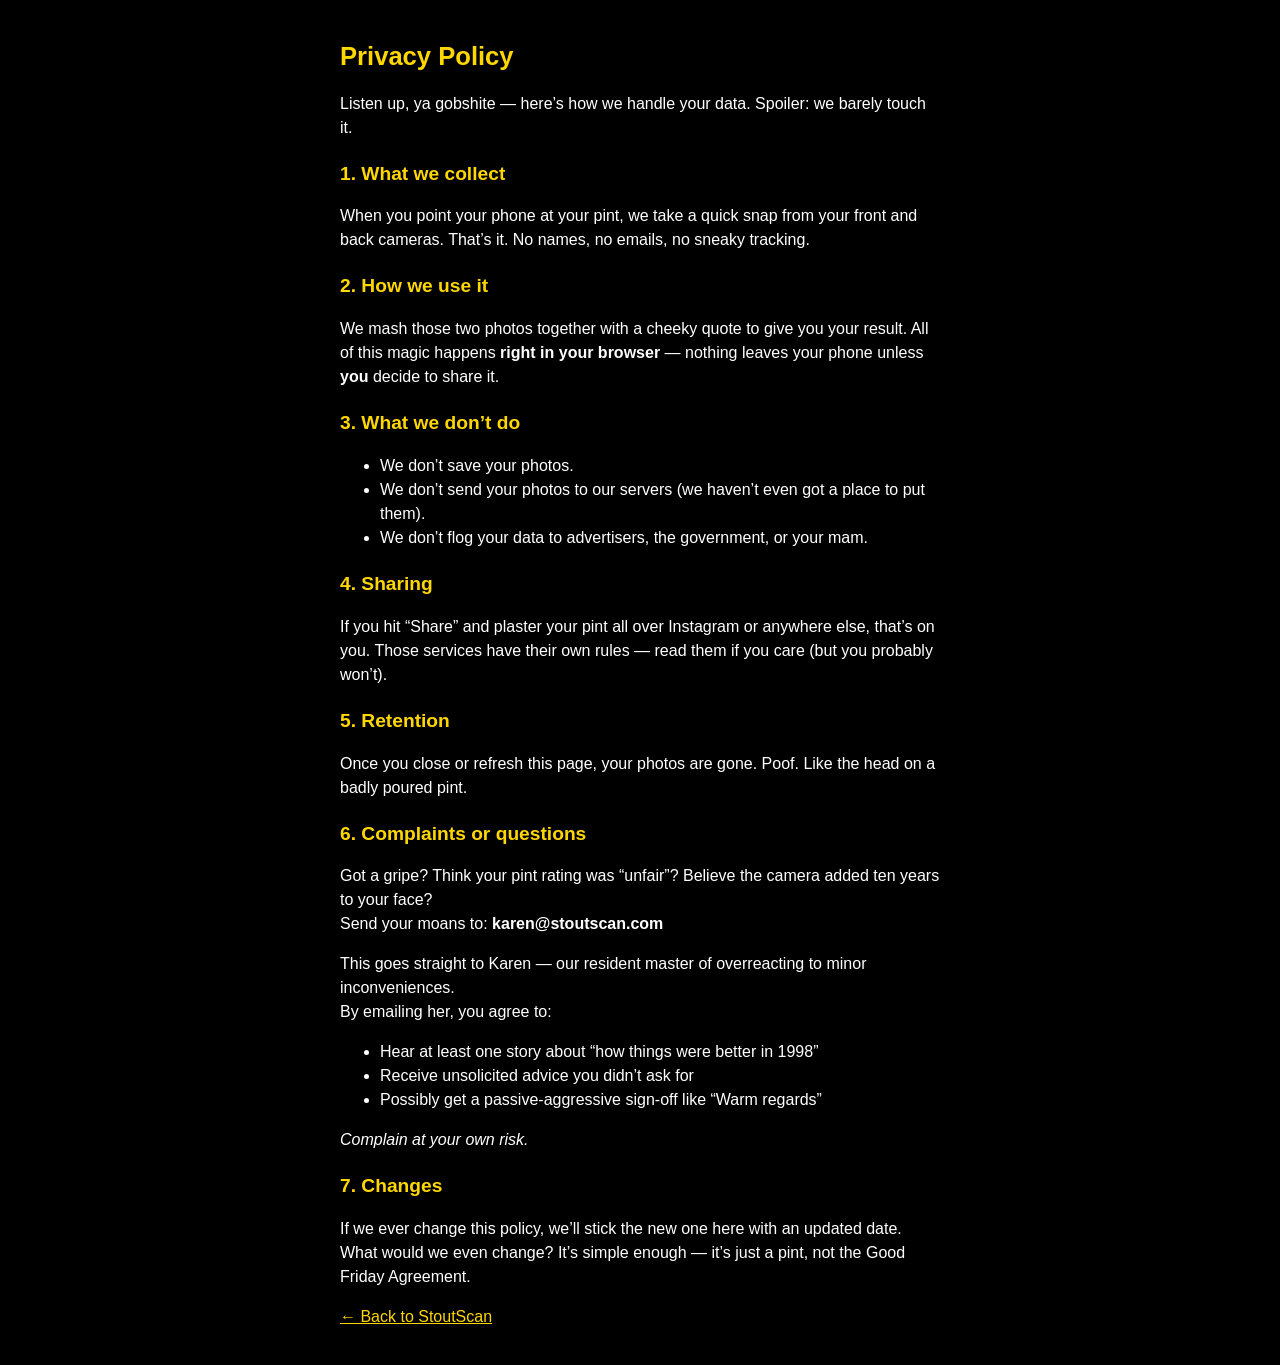
<file: privacy/index.html>
<!doctype html>
<html lang="en">
<head>
<meta charset="utf-8">
<meta name="viewport" content="width=device-width, initial-scale=1">
<title>Privacy Policy — StoutScan</title>
<style>
  body {
    background: #000;
    color: #fff;
    font-family: sans-serif;
    margin: 0;
    padding: 0;
    line-height: 1.5;
  }
  .container {
    max-width: 600px;
    margin: 0 auto;
    padding: 20px;
  }
  h1 {
    color: gold;
    font-size: 1.6rem;
    margin-bottom: 10px;
  }
  h2 {
    color: gold;
    margin-top: 20px;
    font-size: 1.2rem;
  }
  a {
    color: gold;
  }
</style>
</head>
<body>
  <div class="container">
    <h1>Privacy Policy</h1>

    <p>Listen up, ya gobshite — here’s how we handle your data. Spoiler: we barely touch it.</p>

    <h2>1. What we collect</h2>
    <p>When you point your phone at your pint, we take a quick snap from your front and back cameras. That’s it. No names, no emails, no sneaky tracking.</p>

    <h2>2. How we use it</h2>
    <p>We mash those two photos together with a cheeky quote to give you your result. All of this magic happens <strong>right in your browser</strong> — nothing leaves your phone unless <strong>you</strong> decide to share it.</p>

    <h2>3. What we don’t do</h2>
    <ul>
      <li>We don’t save your photos.</li>
      <li>We don’t send your photos to our servers (we haven’t even got a place to put them).</li>
      <li>We don’t flog your data to advertisers, the government, or your mam.</li>
    </ul>

    <h2>4. Sharing</h2>
    <p>If you hit “Share” and plaster your pint all over Instagram or anywhere else, that’s on you. Those services have their own rules — read them if you care (but you probably won’t).</p>

    <h2>5. Retention</h2>
    <p>Once you close or refresh this page, your photos are gone. Poof. Like the head on a badly poured pint.</p>

    <h2>6. Complaints or questions</h2>
    <p>Got a gripe? Think your pint rating was “unfair”? Believe the camera added ten years to your face?<br>
    Send your moans to: <strong>karen@stoutscan.com</strong></p>

    <p>This goes straight to Karen — our resident master of overreacting to minor inconveniences.<br>
    By emailing her, you agree to:
      <ul>
        <li>Hear at least one story about “how things were better in 1998”</li>
        <li>Receive unsolicited advice you didn’t ask for</li>
        <li>Possibly get a passive-aggressive sign-off like “Warm regards”</li>
      </ul>
    </p>

    <p><em>Complain at your own risk.</em></p>

    <h2>7. Changes</h2>
    <p>If we ever change this policy, we’ll stick the new one here with an updated date.<br>
    What would we even change? It’s simple enough — it’s just a pint, not the Good Friday Agreement.</p>

    <p><a href="https://www.stoutscan.com">← Back to StoutScan</a></p>
  </div>
</body>
</html>
</file>
